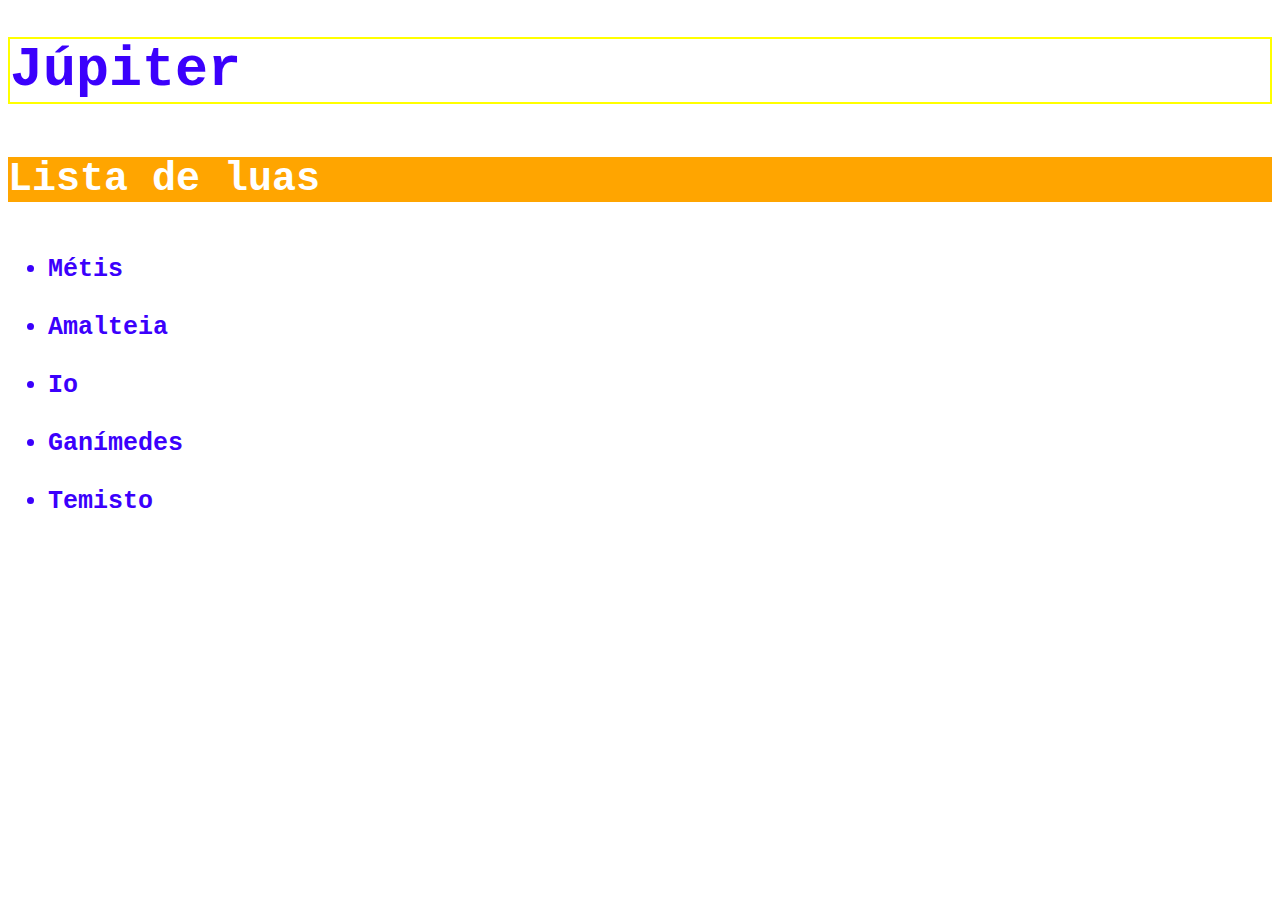
<file: começo css/index.html>
<!DOCTYPE html>
<html>
<head>
    <link rel="stylesheet" href="style.css">
    <link rel="stylesheet" href="body.css">
    <meta charset="utf-8">
    <title>Júpiter</title>
</head>
<body>
    <h1 class="bluetext">Júpiter</h1>
    <h4 class="whitetext">Lista de luas</h4>
    <ul>
        <li class="bluetext">Métis</li>
        <li class="whitetext">Adrasteia</li>
        <li class="bluetext">Amalteia</li>
        <li class="whitetext">Tebe</li>
        <li class="bluetext">Io</li>
        <li class="whitetext">Europa</li>
        <li class="bluetext">Ganímedes</li>
        <li class="whitetext">Calisto</li>
        <li class="bluetext">Temisto</li>
        <li class="whitetext">+60</li>
    </ul>
</body>

</html>
</file>
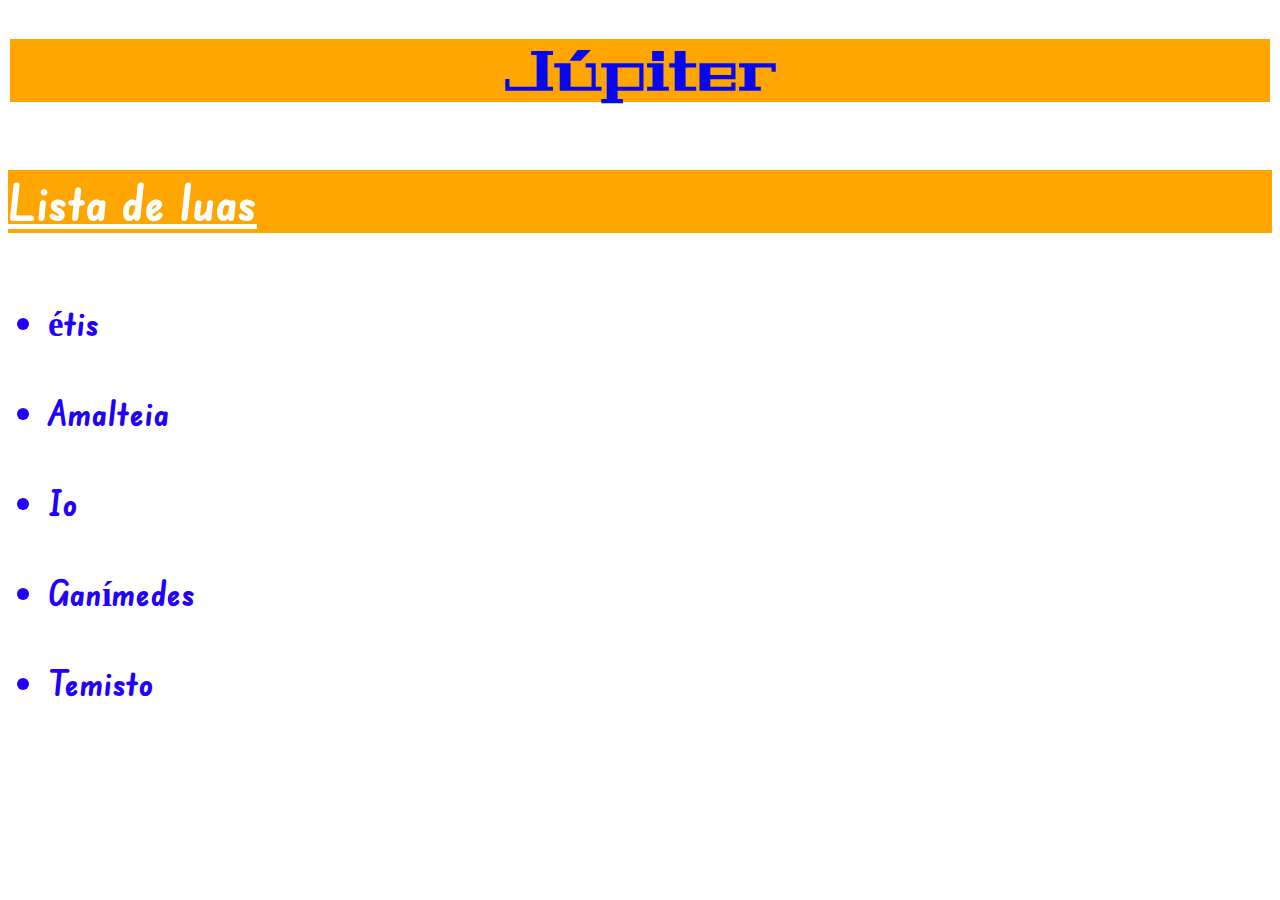
<file: Jupiter/index.html>
<!DOCTYPE html>
<html>
<head>
    <link rel="stylesheet" href="style.css">
    <link href="https://fonts.googleapis.com/css2?family=Edu+SA+Beginner&family=Geostar+Fill&display=swap" rel="stylesheet">
    <meta charset="utf-8">
    <title>Júpiter</title>
</head>

<body>
    <h1>Júpiter</h1>
    <h4 class="whitetext">Lista de luas</h4>
    <ul>
        <li class="bluetext"><strong>étis</strong></li>
        <li class="whitetext"><strong>Adrasteia</strong></li>
        <li class="bluetext"><strong>Amalteia</strong></li>
        <li class="whitetext"><strong>Tebe</strong></li>
        <li class="bluetext"><strong>Io</strong></li>
        <li class="whitetext"><strong>Europa</strong></li>
        <li class="bluetext"><strong>Ganímedes</strong></li>
        <li class="whitetext"><strong>Calisto</strong></li>
        <li class="bluetext"><strong>Temisto</strong></li>
        <li class="whitetext"><strong>+60</strong></li>
    </ul>
</body>

</html>
</file>
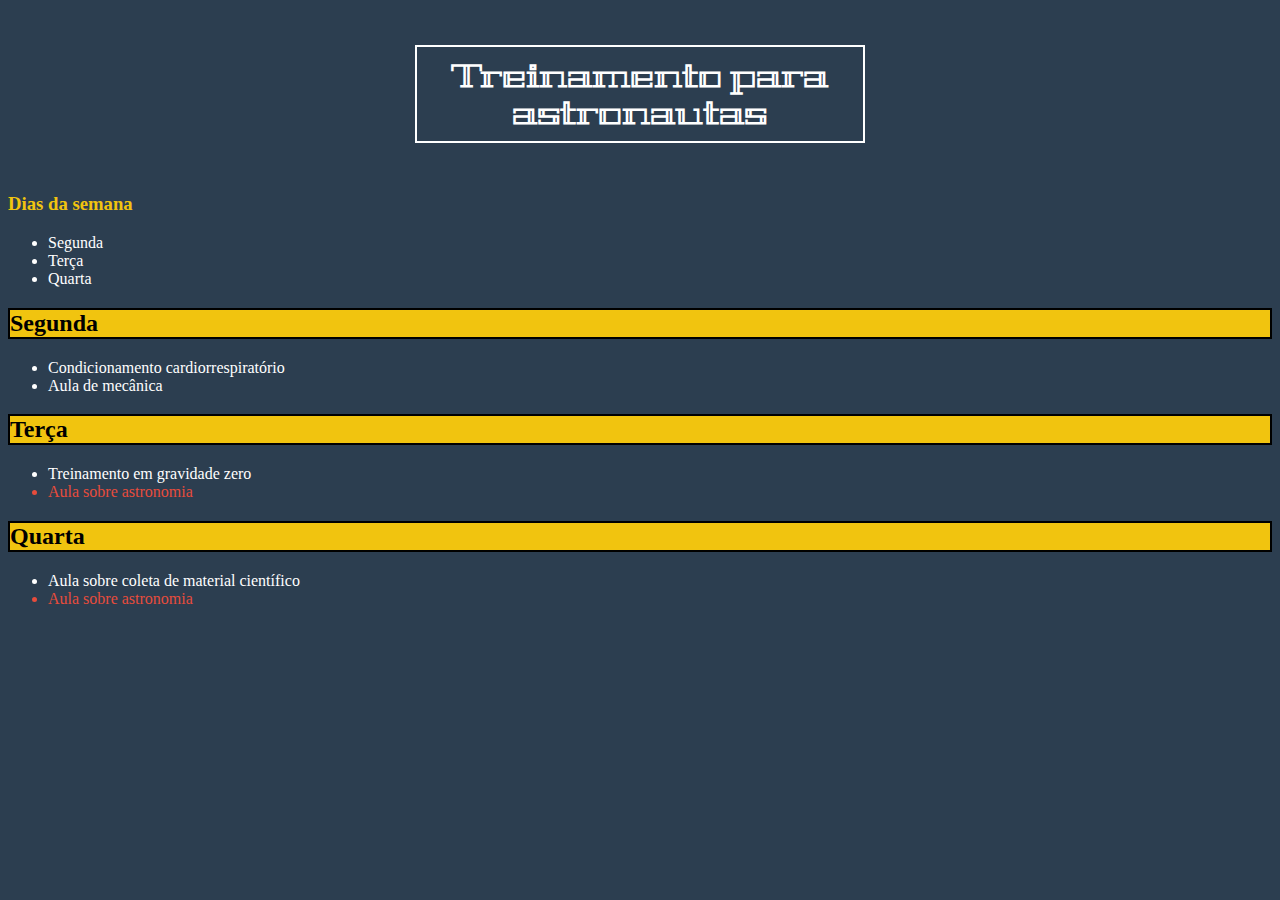
<file: recriando um site com css/index.html>
<!DOCTYPE html>
<html>
<head>
    <link rel="stylesheet" href="style.css">
    <link href="https://fonts.googleapis.com/css2?family=Geostar&display=swap" rel="stylesheet">
    <meta charset="utf-8">
    <title>Treinamento para astronautas</title>
  </head>
  <body>
    <h1 class="textwhite">Treinamento para astronautas</h1>
    <div id="days-of-week">
      <h3>Dias da semana</h3>
      <ul class="textwhite">
        <li>Segunda</li>
        <li>Terça</li>
        <li>Quarta</li>
      </ul>
    </div>
    <div id="activities">
      <h2>Segunda</h2>
      <ul class="textwhite">
        <li>Condicionamento cardiorrespiratório</li>
        <li>Aula de mecânica</li>
      </ul>
      <h2>Terça</h2>
      <ul class="textwhite">
        <li>Treinamento em gravidade zero</li>
        <li id="astronomy-class">Aula sobre astronomia</li>
      </ul>
      <h2>Quarta</h2>
      <ul class="textwhite">
        <li>Aula sobre coleta de material científico</li>
        <li id="astronomy-class">Aula sobre astronomia</li>
      </ul>
    </div>
  </body>
</html>
</file>
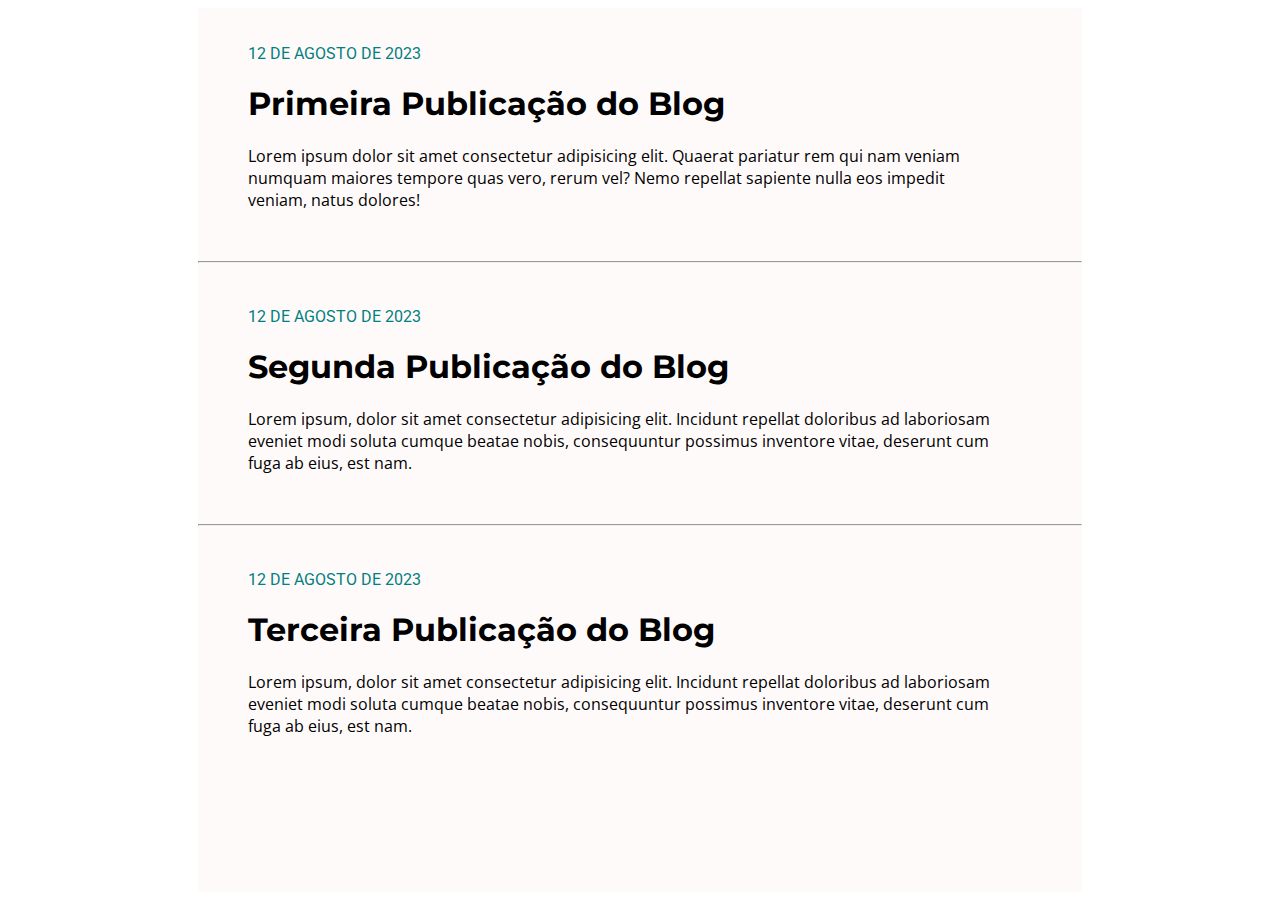
<file: Recriando um site com CSS2/index.html>
<html>

<head>
    <meta />
    <title>Blog</title>
    <link
        href="https://fonts.googleapis.com/css2?family=Montserrat:wght@700&family=Open+Sans:wght@300&family=Roboto&display=swap" rel="stylesheet">
    <link rel="stylesheet" type="text/css" href="style.css" />
</head>

<body>
    <div class="post-container">
        <div class="post">
            <p class="date">12 DE AGOSTO DE 2023</p>
            <p>
            </p>
            <h1>Primeira Publicação do Blog</h1>
            <div class="post-content">
                <p>Lorem ipsum dolor sit amet consectetur adipisicing elit. Quaerat pariatur rem qui nam veniam numquam
                    maiores tempore quas vero, rerum vel? Nemo repellat sapiente nulla eos impedit veniam, natus
                    dolores!</p>
            </div>
            </h1>
        </div>
        <hr />
        <div class="post">
            <p class="date">12 DE AGOSTO DE 2023</p>
            <p>
            </p>
            <h1>Segunda Publicação do Blog</h1>
            <div class="post-content">
                <p>Lorem ipsum, dolor sit amet consectetur adipisicing elit. Incidunt repellat doloribus ad laboriosam
                    eveniet modi soluta cumque beatae nobis, consequuntur possimus inventore vitae, deserunt cum fuga ab
                    eius, est nam.</p>
            </div>
        </div>
        <hr />
        <div class="post">
            <p class="date">12 DE AGOSTO DE 2023</p>
            <p>
            </p>
            <h1>Terceira Publicação do Blog</h1>
            <div class="post-content">
                <p>Lorem ipsum, dolor sit amet consectetur adipisicing elit. Incidunt repellat doloribus ad laboriosam
                    eveniet modi soluta cumque beatae nobis, consequuntur possimus inventore vitae, deserunt cum fuga ab
                    eius, est nam.</p>
            </div>
        </div>
    </div>
</body>

</html>
</file>
<file: começo css/style.css>
h1{
    font-size: 55px;
    border: 2px solid yellow;
}
h4{
    font-size: 40px;
    background-color: orange;
}
li{
    font-size: 25px;
}
.whitetext{
    font-family: 'Courier New';
    font-weight: bold; 
    color:  #ffffff;
}
.bluetext{
    font-family: 'Courier New';
    font-weight: bold; 
    color:  #3b00fc;
}
</file>
<file: começo css/body.css>
body{
    background-image: url('https://cdn.dribbble.com/users/787991/screenshots/2031467/jupiter-large.gif');
    background-repeat: no-repeat;
    background-size: cover;
}
</file>
<file: Jupiter/style.css>
body{
    background-image: url('https://cdn.dribbble.com/users/787991/screenshots/2031467/jupiter-large.gif');
    background-repeat: no-repeat;
    background-size: cover;
}

h1{ 
    color: #0707ee;
    text-align: center;
    font-size: 55px;
    font-family: 'Geostar Fill', cursive;
    background-color: #ffa500;
    border: 2px solid white;
}

h4{
    text-decoration: underline;
    font-size: 50px;
    font-family: 'Edu SA Beginner', cursive;;
    background-color: #ffa500;
}
li{ 
    font-weight: bolder;
    font-size: 35px;
    font-family: 'Edu SA Beginner', cursive;
}
.whitetext{
    
    color:  #ffffff;
}
.bluetext{
    
     
    color:  #2201fc;
}
</file>
<file: recriando um site com css/style.css>
body{
    background-color: #2c3e50;
}

h1{
    font-family: 'Geostar', cursive;
    color: #ffffff;
    text-align: center;
    margin: 45px auto 50px auto;
    width: 35%;
    border: 2px solid;
    padding: 10px 2px 10px 2px;
}

h3{
    color: #f1c40f;
}

li{
    color: #ffffff;
}

#astronomy-class{
    color: #e74c3c;
}

h2{
    background-color:#f1c40f;
    border: 2px solid;
}
</file>
<file: Recriando um site com CSS2/style.css>
h1 {

    font-family: 'Montserrat', sans-serif;
}

.post-container {
    width: 70%;
    height: 100%;
    margin: 0px auto 0px auto;
    background-color: #fffafa;
}

.post-container .date {
    font-family: 'Roboto', sans-serif;
    color: #008080;
}

.post-container div.post-content {
    width: 90%;
    font-family: 'Open Sans', sans-serif;
    
} 

.post-container .post{
    margin-bottom: 50px;
    padding-top: 20px;
    padding-left: 50px;
}
</file>
